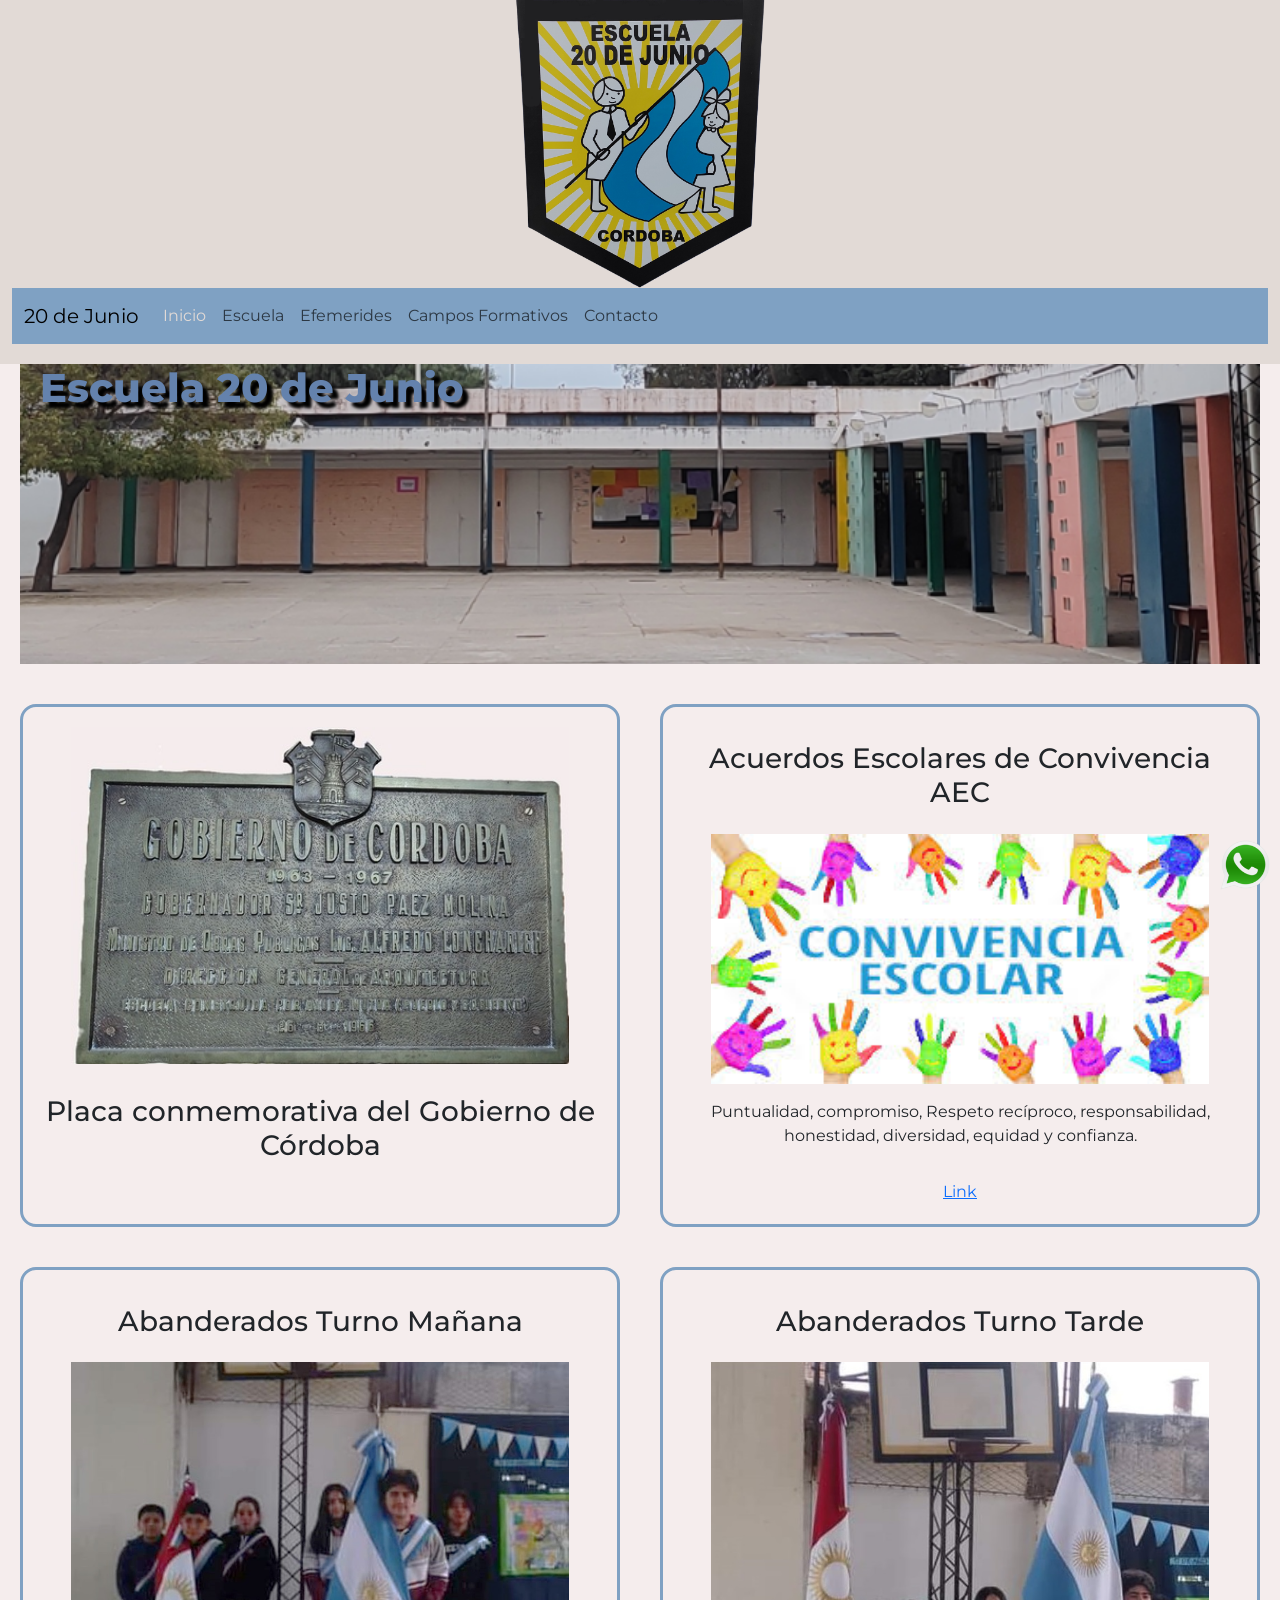
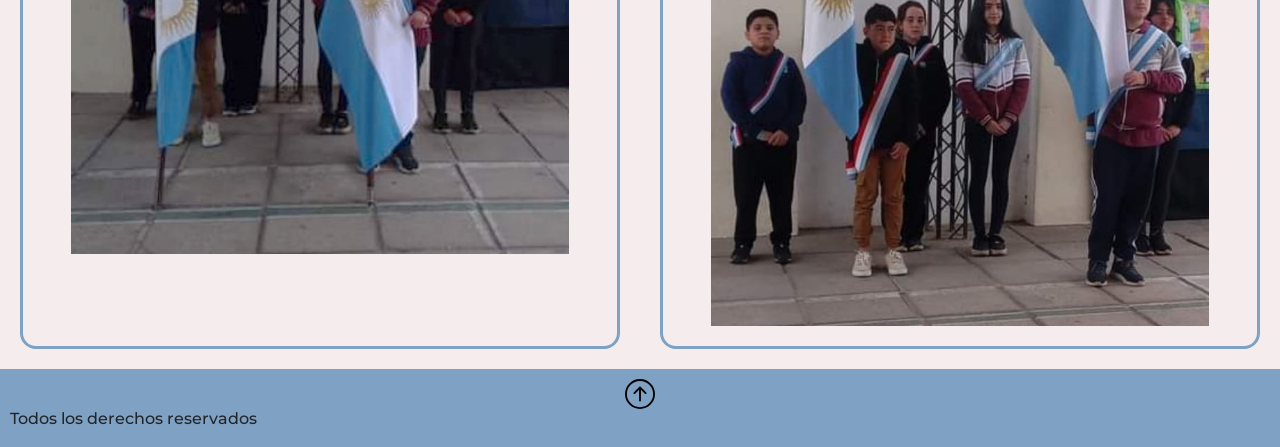
<file: index.html>
<!DOCTYPE html>
<html lang="en">
<head>
    <meta charset="UTF-8">
    <meta name="viewport" content="width=device-width, initial-scale=1.0">
    <!-- link de bt -->
    <link href="https://cdn.jsdelivr.net/npm/bootstrap@5.3.3/dist/css/bootstrap.min.css" rel="stylesheet" integrity="sha384-QWTKZyjpPEjISv5WaRU9OFeRpok6YctnYmDr5pNlyT2bRjXh0JMhjY6hW+ALEwIH" crossorigin="anonymous">
    <!-- linkeo css -->
    <link rel="stylesheet" href="css/main.css">
    <title>Inicio - Escuela 20 de Junio</title>
    <meta name="description" content="Escuela 20 de Junio, con nivel primario en ambos turnos. Te presentamos la web de nuestra querida escuela primaria.">
    <!-- link de fuentes -->
    <link rel="preconnect" href="https://fonts.googleapis.com">
    <link rel="preconnect" href="https://fonts.gstatic.com" crossorigin>
    <link href="https://fonts.googleapis.com/css2?family=Montserrat:ital,wght@0,100..900;1,100..900&display=swap" rel="stylesheet">
    <!-- link para animacion de h1 -->
    <link rel="stylesheet" href="https://cdnjs.cloudflare.com/ajax/libs/animate.css/4.1.1/animate.min.css"/>
  </head>
<body>
    <!-- imagen y menu principal -->
    <header id="arriba-index" class="container-fluid">
        <div class="row">
            <div class=" text-center">
                <a href="index.html" >
                    <img class="imagen-logo" src="img/escudo.png" alt="logo del menu">
                </a>
            </div>
            
            <div>  
              <!-- menu de navegacion de bt -->
              <nav class=" navbar navbar-expand-lg marg-0">
                <div class="container-fluid">
                  <a class="navbar-brand" href="index.html">20 de Junio</a>

                  <button class="navbar-toggler " type="button" data-bs-toggle="collapse" data-bs-target="#navbarSupportedContent" aria-controls="navbarSupportedContent" aria-expanded="false" aria-label="Toggle navigation">
                    <span class="navbar-toggler-icon"></span>
                  </button>
                  <div class="collapse navbar-collapse" id="navbarSupportedContent">
                    <ul class="navbar-nav me-auto mb-2 mb-lg-0">
                      <li class="nav-item">
                        <a class="nav-link disable page-active">Inicio</a>
                      </li>
                      <li class="nav-item">
                        <a href="pages/escuela.html" class="nav-link mouse" >Escuela</a>
                      </li>
                      <li class="nav-item">
                        <a href="pages/efemerides.html" class="nav-link mouse" >Efemerides</a>
                      </li>
                      <li class="nav-item">
                        <a href="pages/campos-formativos.html" class="nav-link mouse">Campos Formativos</a>
                      </li>
                      <li class="nav-item">
                        <a href="pages/contacto.html" class="nav-link mouse">Contacto</a>
                      </li>
                    </ul>
                  </div>
                </div>
              </nav>
            </div>
        </div>
        
    
    </header>

    <!-- Contenido principal --> 
    <main>
        
        <div class="div-index">
            <h1 class="animate__animated animate__fadeInDownBig">Escuela 20 de Junio</h1>
        </div>

        <div class="main-index">
          <div class="contenedor">
            <img src="img/placa-gobernador.jpg" alt="placa conmemorativa" class="foto-html">
            <h3>Placa conmemorativa del Gobierno de Córdoba</h3>
          </div>

          <div class="contenedor">
            <h3>Acuerdos Escolares de Convivencia <span>AEC</span></h3>
            <img src="img/aec.jpg" alt="manos pintadas - convivencia escolar" class="foto-html">
            <p>Puntualidad, compromiso, Respeto recíproco, responsabilidad, honestidad, diversidad, equidad y confianza.</p>
            <a href="https://www.igualdadycalidadcba.gov.ar/SIPEC-CBA/publicaciones/Narrativas2009/Convivencia.pdf" target="_blank">Link</a>
          </div>

          <div class="contenedor">
            <h3>Abanderados Turno Mañana</h3>
            <img src="img/abanderados-turno-m.jpg" alt="alumnos abanderados turno mañana" class="foto-html">
          </div>

          <div class="contenedor">
            <h3>Abanderados Turno Tarde</h3>
            <img src="img/abanderados-turno-t.jpg" alt="alumnos abanderados turno tarde"  class="foto-html">
          </div>

        </div>
       
    </main>


     <!-- pie de pagina -->
    <footer>
        
        
        <!-- imagen y link de whatsapp -->
        <div class="icon-whatsapp fixed-bottom">
            <a href="https://wa.me/+5493515920626" target="_blank"><img src="img/whatsapp.png" alt="icono whatsapp"></a>

        </div>

        <!-- boton volver arriba -->
        <div  class="flecha">
          <a href="#arriba-index">
                <img src="img/flecha-arriba.svg" alt="flecha para arriba">
          </a>
        </div>
        <h6>Todos los derechos reservados</h6>
    </footer>
    

    <!-- js -->
    <script src="https://cdn.jsdelivr.net/npm/bootstrap@5.3.3/dist/js/bootstrap.bundle.min.js" integrity="sha384-YvpcrYf0tY3lHB60NNkmXc5s9fDVZLESaAA55NDzOxhy9GkcIdslK1eN7N6jIeHz" crossorigin="anonymous"></script>
</body>
</html>
</file>
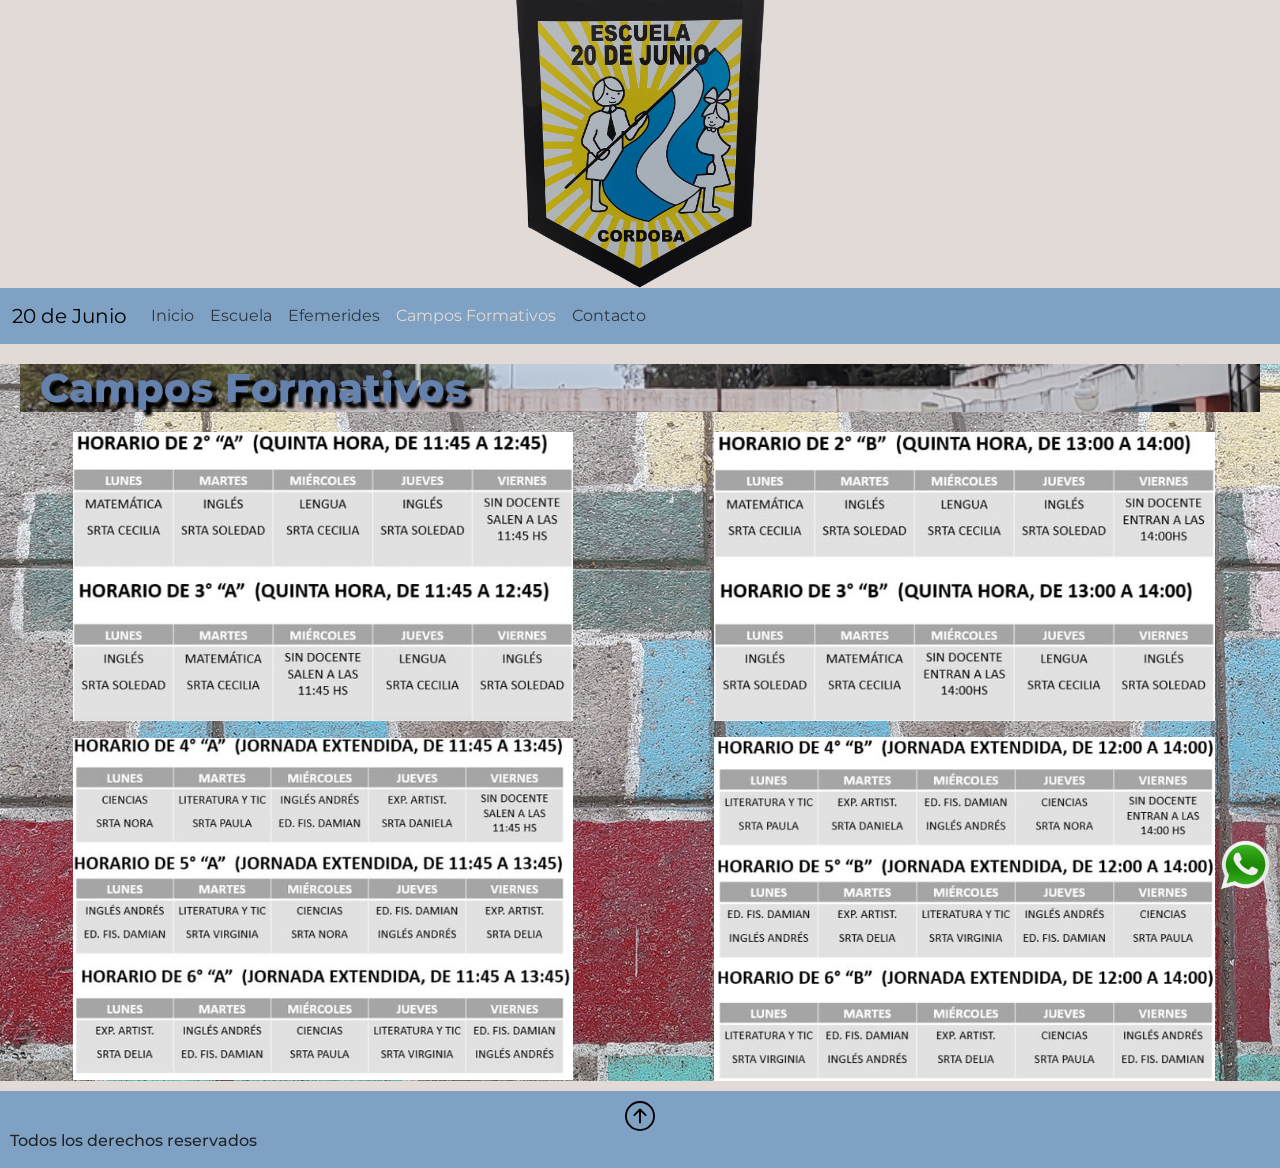
<file: pages/campos-formativos.html>
<!DOCTYPE html>
<html lang="en">
<head>
    <meta charset="UTF-8">
    <meta name="viewport" content="width=device-width, initial-scale=1.0">
    <!-- link de bt -->
    <link href="https://cdn.jsdelivr.net/npm/bootstrap@5.3.3/dist/css/bootstrap.min.css" rel="stylesheet" integrity="sha384-QWTKZyjpPEjISv5WaRU9OFeRpok6YctnYmDr5pNlyT2bRjXh0JMhjY6hW+ALEwIH" crossorigin="anonymous">
    <!-- link del css -->
    <link rel="stylesheet" href="../css/main.css">
    <title>Horario de los Campos Formativos - 20 de Junio</title>
    <meta name="description" content="Los campos formativos deben atender simultaneamente a la dimension práctica y teórica, siendo igualmente responsables de su articulación. Aqui mostramos los horarios de los grados en ambos turnos.">
    <!-- link de fuentes -->
    <link rel="preconnect" href="https://fonts.googleapis.com">
    <link rel="preconnect" href="https://fonts.gstatic.com" crossorigin>
    <link href="https://fonts.googleapis.com/css2?family=Montserrat:ital,wght@0,100..900;1,100..900&display=swap" rel="stylesheet">
    <!-- link para animacion de h1 -->
    <link rel="stylesheet" href="https://cdnjs.cloudflare.com/ajax/libs/animate.css/4.1.1/animate.min.css"/>
</head>
<body>
    <header id="arriba-campos" class="container-fluid">
        <div class="row">
            <div class=" text-center">
                <a href="../index.html" >
                    <img class="imagen-logo" src="../img/escudo.png" alt="logo del menu">
                </a>
                </div>
            <!-- menu de navegacion de bt -->
            <nav class=" navbar navbar-expand-lg marg-0">
                <div class="container-fluid">
                    <a class="navbar-brand" href="#">20 de Junio</a>

                    <button class="navbar-toggler" type="button" data-bs-toggle="collapse" data-bs-target="#navbarSupportedContent" aria-controls="navbarSupportedContent" aria-expanded="false" aria-label="Toggle navigation">
                        <span class="navbar-toggler-icon"></span>
                    </button>
                    <div class="collapse navbar-collapse" id="navbarSupportedContent">
                        <ul class="navbar-nav me-auto mb-2 mb-lg-0">
                            <li class="nav-item">
                                <a href="../index.html" class="nav-link mouse">Inicio</a>
                            </li>
                            <li class="nav-item">
                                <a href="escuela.html" class="nav-link mouse" >Escuela</a>
                            </li>
                            <li class="nav-item">
                                <a href="efemerides.html" class="nav-link mouse" >Efemerides</a>
                            </li>
                            <li class="nav-item">
                                <a href="campos-formativos.html" class="nav-link disable page-active">Campos Formativos</a>
                            </li>
                            <li class="nav-item">
                                <a href="contacto.html" class="nav-link mouse">Contacto</a>
                            </li>
                        </ul>
                    </div>
                </div>
            </nav>
        </div>
    </header>

    <main class="main-campos">
        <div class="div-secundarios">
            <h1 class="animate__animated animate__fadeInDownBig">Campos Formativos</h1>
            
        </div>

        <div class="div-imagenes-campos">
            <div><img src="../img/campos-1.jpg" alt="campos 2 y 3 A"></div>
            <div><img src="../img/campos-2.jpg" alt="campos 2 y 3 B"></div>
            <div><img src="../img/campos-3.jpg" alt="campos 4 5 y 6 A"></div>
            <div><img src="../img/campos-4.jpg" alt="campos 4 5 y 6 B"></div>
        </div>


    </main>

    <footer>
        
        
        <!-- imagen y link de whatsapp -->
        <div class="icon-whatsapp">
            <a href="https://wa.me/+5493515920626" target="_blank"><img src="../img/whatsapp.png" alt="icono whatsapp" />
            </a>

        </div>

        <!-- boton volver arriba -->
        <div  class="flecha">
            <a href="#arriba-campos">
                <img src="../img/flecha-arriba.svg" alt="flecha para arriba">
            </a>
        </div>
        <h6>Todos los derechos reservados</h6>
    </footer>

    <!-- js -->
    <script src="https://cdn.jsdelivr.net/npm/bootstrap@5.3.3/dist/js/bootstrap.bundle.min.js" integrity="sha384-YvpcrYf0tY3lHB60NNkmXc5s9fDVZLESaAA55NDzOxhy9GkcIdslK1eN7N6jIeHz" crossorigin="anonymous"></script>
</body>
</html>
</file>
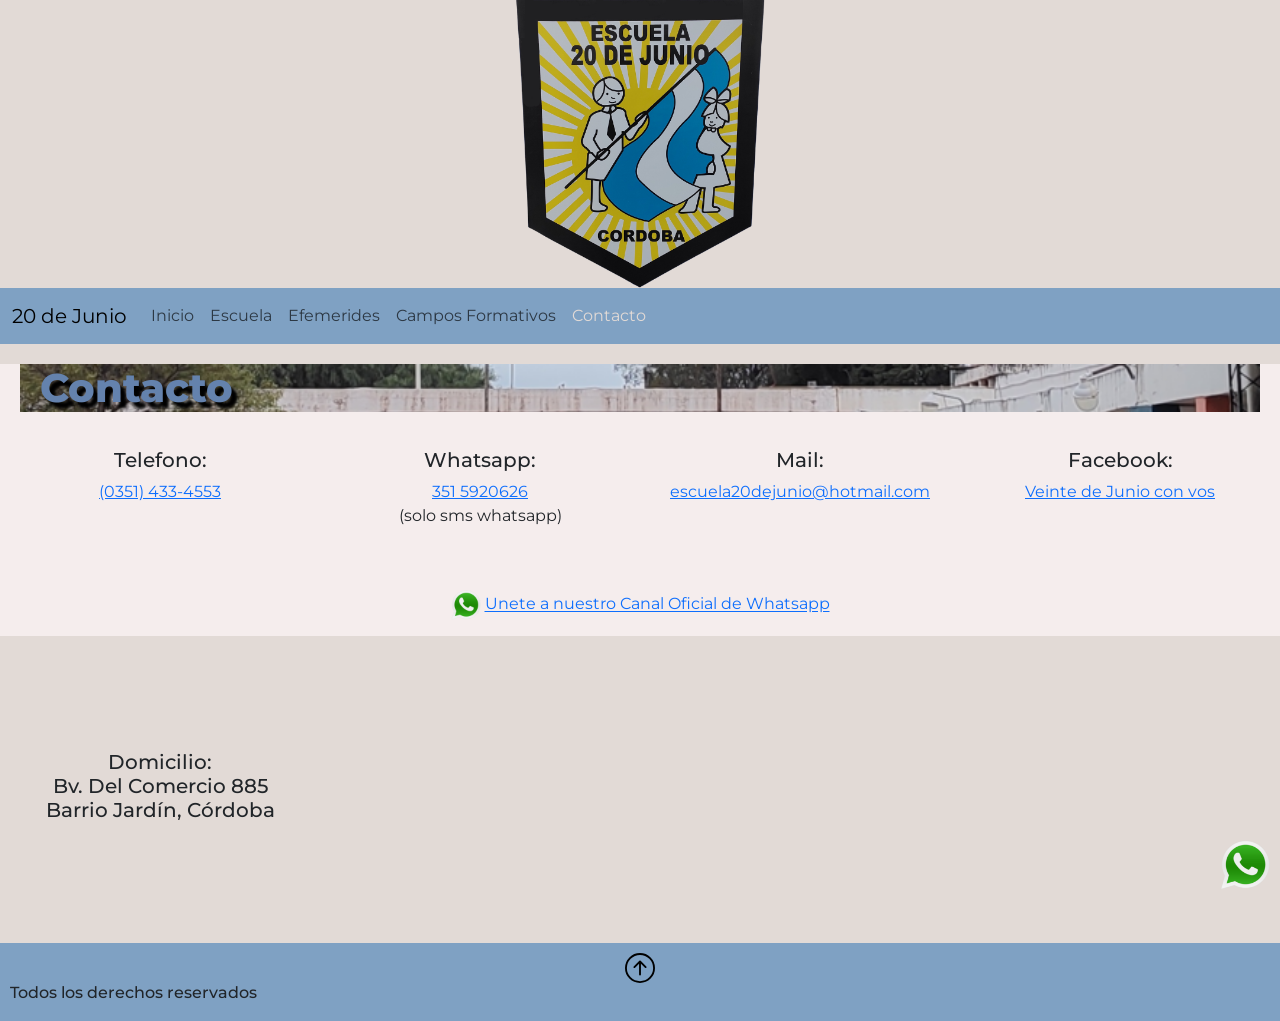
<file: pages/contacto.html>
<!DOCTYPE html>
<html lang="en">
<head>
    <meta charset="UTF-8">
    <meta name="viewport" content="width=device-width, initial-scale=1.0">
    <!-- link de bt -->
    <link href="https://cdn.jsdelivr.net/npm/bootstrap@5.3.3/dist/css/bootstrap.min.css" rel="stylesheet" integrity="sha384-QWTKZyjpPEjISv5WaRU9OFeRpok6YctnYmDr5pNlyT2bRjXh0JMhjY6hW+ALEwIH" crossorigin="anonymous">
    <!-- link icon bt -->
    <link rel="stylesheet" href="https://cdn.jsdelivr.net/npm/bootstrap-icons@1.11.3/font/bootstrap-icons.min.css">
    <!-- link del css -->
    <link rel="stylesheet" href="../css/main.css">
    <title>Contactos - 20 de Junio</title>
    <meta name="description" content="Aqui estan todos los medios de contacto por los que se pueden comunicar. Tenemos mail, teléfono, whatsapp y facebook.">
    <!-- link de fuentes -->
    <link rel="preconnect" href="https://fonts.googleapis.com">
    <link rel="preconnect" href="https://fonts.gstatic.com" crossorigin>
    <link href="https://fonts.googleapis.com/css2?family=Montserrat:ital,wght@0,100..900;1,100..900&display=swap" rel="stylesheet">
    <!-- link para animacion de h1 -->
    <link rel="stylesheet" href="https://cdnjs.cloudflare.com/ajax/libs/animate.css/4.1.1/animate.min.css"/>

</head>

<body>
    <header id="arriba-contacto" class="container-fluid">
        <div class="row">
            <div class=" text-center">
                <a href="../index.html" >
                    <img class="imagen-logo" src="../img/escudo.png" alt="logo del menu">
                </a>
            </div>
        
            <!-- menu de navegacion de bt -->
            <nav class=" navbar navbar-expand-lg marg-0">
                <div class="container-fluid">
                    <a class="navbar-brand" href="#">20 de Junio</a>

                    <button class="navbar-toggler" type="button" data-bs-toggle="collapse" data-bs-target="#navbarSupportedContent" aria-controls="navbarSupportedContent" aria-expanded="false" aria-label="Toggle navigation">
                        <span class="navbar-toggler-icon"></span>
                    </button>
                    <div class="collapse navbar-collapse" id="navbarSupportedContent">
                        <ul class="navbar-nav me-auto mb-2 mb-lg-0">
                            <li class="nav-item">
                                <a href="../index.html" class="nav-link mouse">Inicio</a>
                            </li>
                            <li class="nav-item">
                                <a class="nav-link mouse" >Escuela</a>
                            </li>
                            <li class="nav-item">
                                <a href="efemerides.html" class="nav-link mouse" >Efemerides</a>
                            </li>
                            <li class="nav-item">
                                <a href="campos-formativos.html" class="nav-link mouse">Campos Formativos</a>
                            </li>
                            <li class="nav-item">
                                
                                <a href="contacto.html" class="nav-link disable page-active">Contacto</a>
                            </li>
                        </ul>
                    </div>
                </div>
            </nav>
        </div>
    </header>

    <main>
        <div class="div-secundarios">
            <h1 class="animate__animated animate__fadeInDownBig">Contacto</h1>
        </div>

        <div>
            <div class="contactos">
                <div><h5>Telefono:</h5>
                    <a href="tel:(0351) 433-4553" target="_blank">(0351) 433-4553</a>
                </div>
                <div>
                    <h5>Whatsapp:</h5>
                    <a href="https://wa.me/+5493515920626" target="_blank">351 5920626 </a>
                    <p>(solo sms whatsapp)</p>
                </div>
                <div>
                    <h5>Mail:</h5> 
                    <a href="mailto:escuela20dejunio@hotmail.com" target="_blank">escuela20dejunio@hotmail.com</a> 
                </div>
                <div>
                    <h5>Facebook:</h5>
                    <a href="https://www.facebook.com/veinte.dejunio.33" target="_blank">Veinte de Junio con vos</a>
                </div>
                <div class="link-canal">
                    <img class="img-whatsapp" src="../img/whatsapp.png" alt="icono whatsapp">
                    <a href="https://whatsapp.com/channel/0029VaINmRvFnSz7zRt57f29" target="_blank">Unete a nuestro Canal Oficial de Whatsapp</a>
                </div>
            </div>
        </div>

        <div class="mapa">
            <div>
                <h5> Domicilio: <br>Bv. Del Comercio 885 Barrio Jardín, Córdoba</h5>
            </div>

            <!-- mapa de google -->
            <div>
                <iframe src="https://www.google.com/maps/embed?pb=!1m18!1m12!1m3!1d27225.08075545466!2d-64.19361616514296!3d-31.465469739095482!2m3!1f0!2f0!3f0!3m2!1i1024!2i768!4f13.1!3m3!1m2!1s0x9432a2effd20fcaf%3A0xf0e2e670ffd8b6a7!2sEscuela%20Prov.%2020%20De%20Junio!5e0!3m2!1ses-419!2sar!4v1726320944235!5m2!1ses-419!2sar" width="400" height="300" style="border:0;" allowfullscreen="" loading="lazy" referrerpolicy="no-referrer-when-downgrade"></iframe>
            </div>
           
        </div>
    </main>

    <footer>
        
        <!-- imagen y link de whatsapp -->
        <div class="icon-whatsapp">
            <a href="https://wa.me/+5493515920626" target="_blank"><img src="../img/whatsapp.png" alt="icono whatsapp" /></a>

        </div>

        <!-- boton volver arriba -->
        <div  class="flecha">
            <a href="#arriba-contacto">
                <img src="../img/flecha-arriba.svg" alt="flecha para arriba">
            </a>
        </div>
        <h6>Todos los derechos reservados</h6>
    </footer>
    
    <!-- js -->
    <script src="https://cdn.jsdelivr.net/npm/bootstrap@5.3.3/dist/js/bootstrap.bundle.min.js" integrity="sha384-YvpcrYf0tY3lHB60NNkmXc5s9fDVZLESaAA55NDzOxhy9GkcIdslK1eN7N6jIeHz" crossorigin="anonymous"></script>
</body>

</html>
</file>
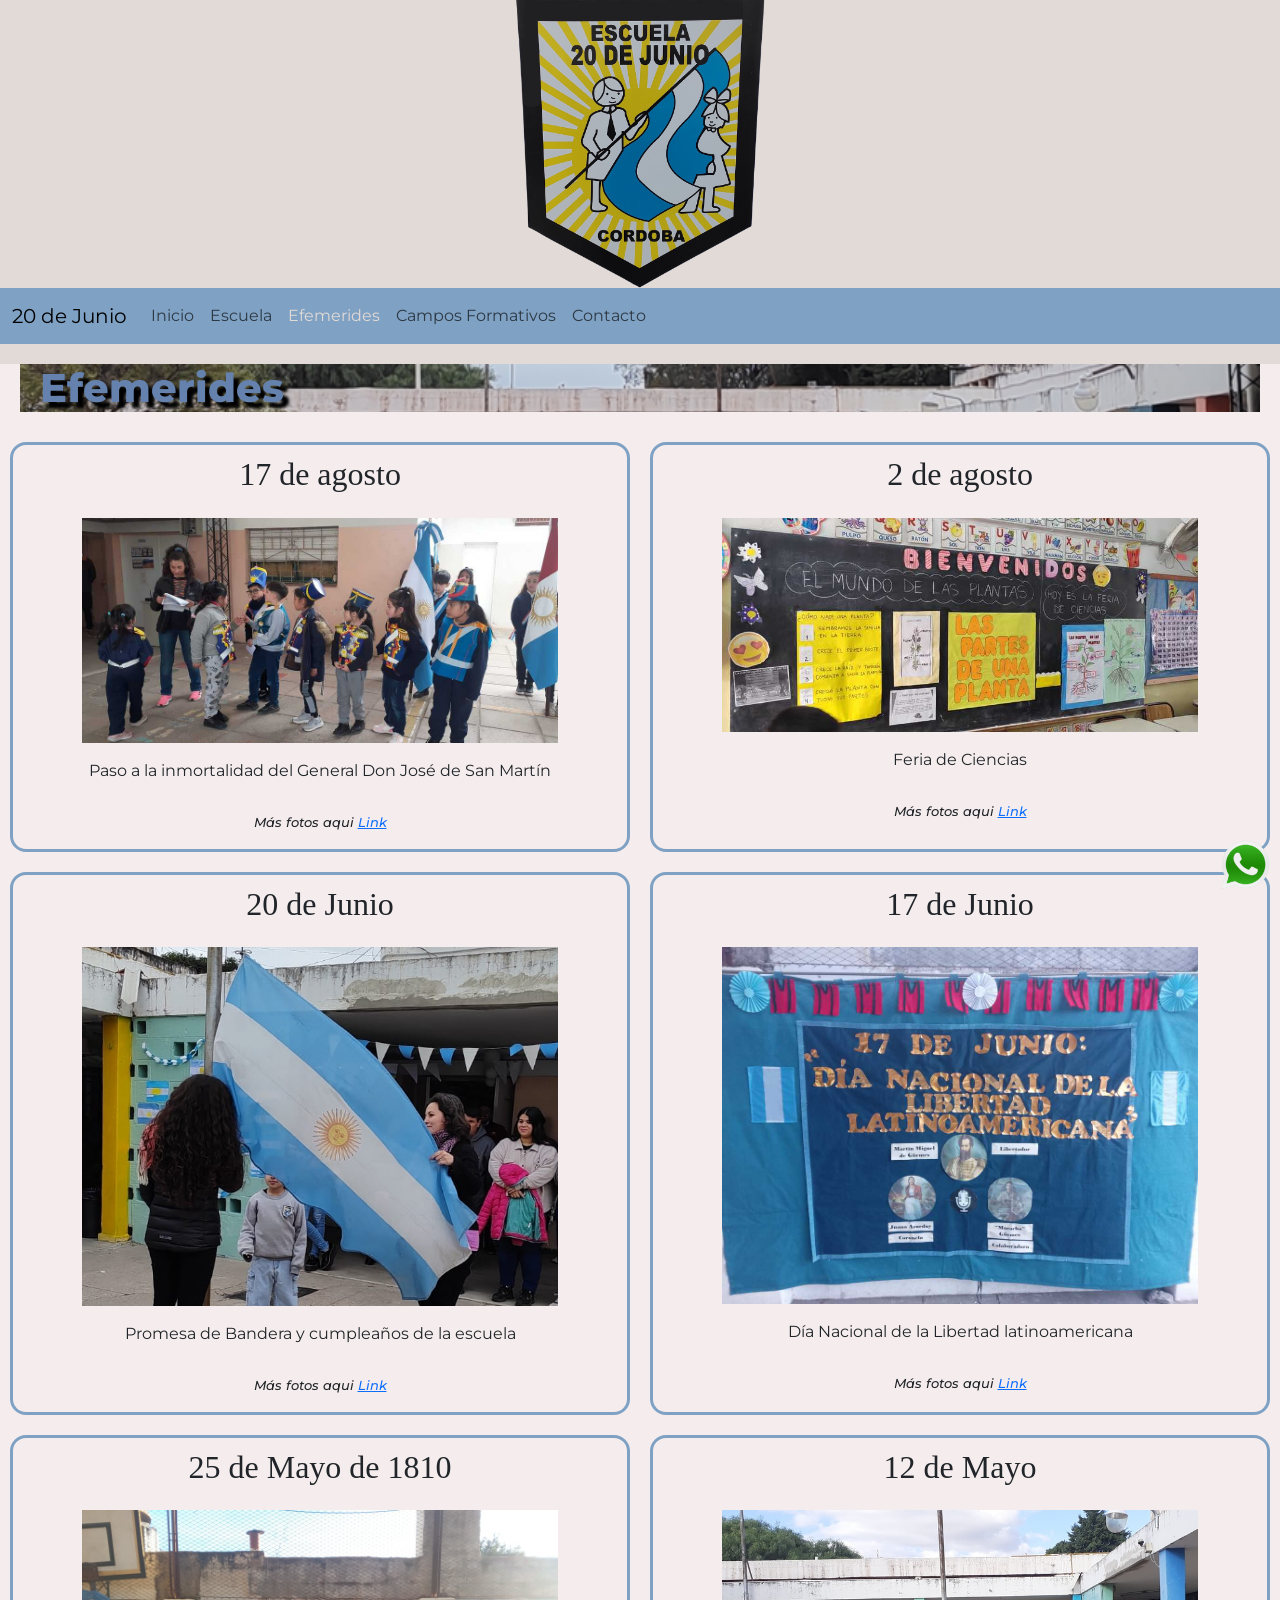
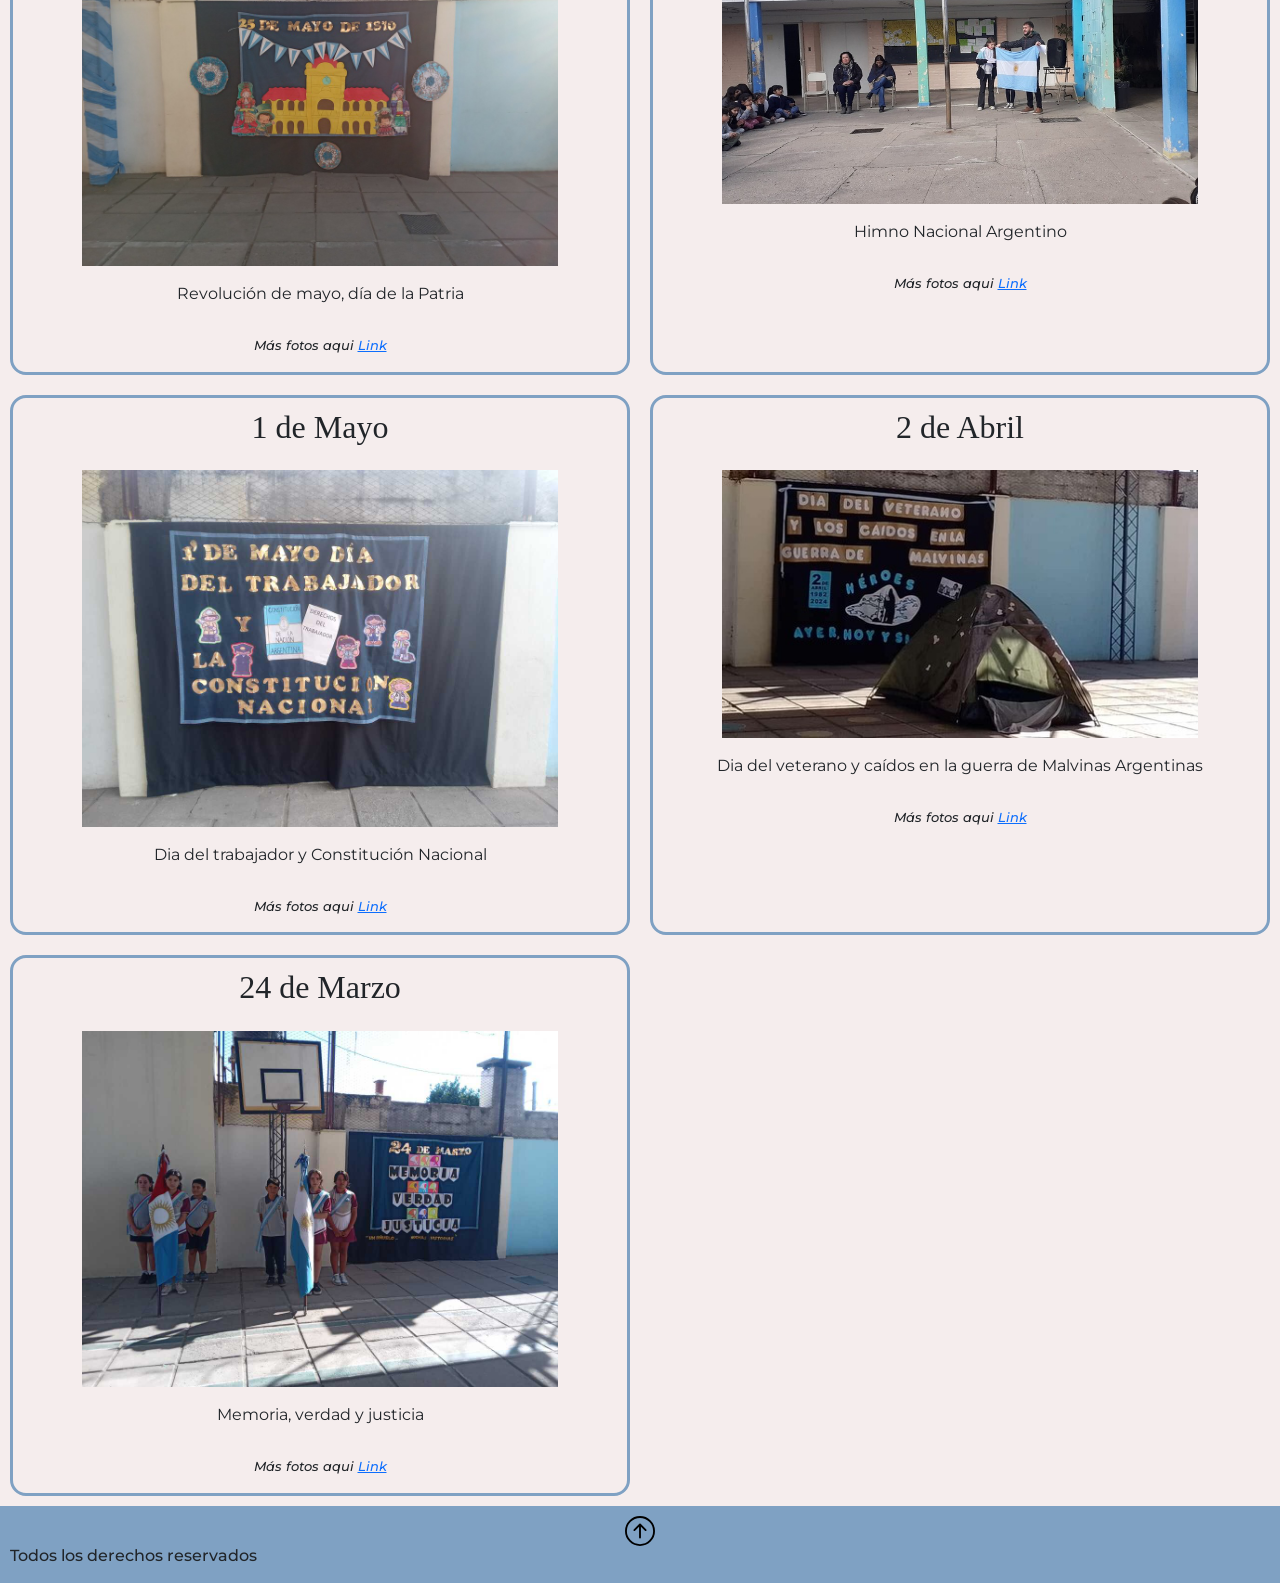
<file: pages/efemerides.html>
<!DOCTYPE html>
<html lang="en">
<head>
    <meta charset="UTF-8">
    <meta name="viewport" content="width=device-width, initial-scale=1.0">
    <!-- link de bt -->
    <link href="https://cdn.jsdelivr.net/npm/bootstrap@5.3.3/dist/css/bootstrap.min.css" rel="stylesheet" integrity="sha384-QWTKZyjpPEjISv5WaRU9OFeRpok6YctnYmDr5pNlyT2bRjXh0JMhjY6hW+ALEwIH" crossorigin="anonymous">
    <!-- link con css -->
    <link rel="stylesheet" href="../css/main.css">
    <title>Efemerides - 20 de Junio</title>
    <meta name="description" content="Todos los años hay eventos, actos y celebraciones. Aqui enumeramos un par. Si quieren ver más estan los link de cada evento en nuestro facebook.">
    <!-- link de fuentes -->
    <link rel="preconnect" href="https://fonts.googleapis.com">
    <link rel="preconnect" href="https://fonts.gstatic.com" crossorigin>
    <link href="https://fonts.googleapis.com/css2?family=Montserrat:ital,wght@0,100..900;1,100..900&display=swap" rel="stylesheet">
    <!-- link para animacion de h1 -->
    <link rel="stylesheet" href="https://cdnjs.cloudflare.com/ajax/libs/animate.css/4.1.1/animate.min.css"/>
</head>
<body>
    <header id="arriba-efemerides" class="container-fluid">
        <div class="row">
            <div class=" text-center">
                <a href="../index.html" >
                    <img class="imagen-logo" src="../img/escudo.png" alt="logo del menu">
                </a>
            </div>

            <!-- menu de navegacion de bt -->
            <nav class=" navbar navbar-expand-lg color2-bg marg-0">
                <div class="container-fluid">
                    <a class="navbar-brand" href="../index.html">20 de Junio</a>

                    <button class="navbar-toggler" type="button" data-bs-toggle="collapse" data-bs-target="#navbarSupportedContent" aria-controls="navbarSupportedContent" aria-expanded="false" aria-label="Toggle navigation">
                        <span class="navbar-toggler-icon"></span>
                    </button>
                    <div class="collapse navbar-collapse" id="navbarSupportedContent">
                        <ul class="navbar-nav me-auto mb-2 mb-lg-0">
                            <li class="nav-item">
                                <a href="../index.html" class="nav-link mouse">Inicio</a>
                            </li>
                            <li class="nav-item">
                                <a href="escuela.html" class="nav-link mouse" >Escuela</a>
                            </li>
                            <li class="nav-item">
                                <a href="efemerides.html" class="nav-link disable page-active" >Efemerides</a>
                            </li>
                            <li class="nav-item">
                                <a href="campos-formativos.html" class="nav-link mouse">Campos Formativos</a>
                            </li>
                            <li class="nav-item">
                                <a href="contacto.html" class="nav-link mouse">Contacto</a>
                            </li>
                        </ul>
                    </div>
                </div>
            </nav>
        </div>
    </header>

    <main> 
        <div class="div-secundarios">
            <h1 class="animate__animated animate__fadeInDownBig">Efemerides</h1>
        </div>
        <div class="main-efemerides">
            <div class="div-calendario">
                <h2>17 de agosto</h2>
                <img class="img-calendario" src="../img/agosto-17-foto.jpg" alt="foto 17 agosto">
                <p>Paso a la inmortalidad del General Don José de San Martín</p>
                <h4 class="descripcion-efemerides">Más fotos aqui
                    <a href="https://www.facebook.com/share/eCHUqwvJuw8XVady/" target="_blank">Link</a>
                </h4>
            </div>

            <div class="div-calendario">
                <h2>2 de agosto</h2>
                <img class="img-calendario" src="../img/agosto-2-foto.jpg" alt="foto 2 de agosto">
                <p>Feria de Ciencias</p>
                <h4 class="descripcion-efemerides">Más fotos aqui <a href="https://www.facebook.com/share/p/3MKTZYtPCxgGdeQo/" target="_blank">Link</a>
                </h4>
            </div>

            <div class="div-calendario">
                <h2>20 de Junio</h2>
                <img class="img-calendario" src="../img/junio-20-foto.jpg" alt="foto 20 de junio">
                <p>Promesa de Bandera y cumpleaños de la escuela</p>
                <h4 class="descripcion-efemerides">Más fotos aqui <a href="https://www.facebook.com/share/eCHUqwvJuw8XVady/" target="_blank">Link</a>
                </h4>
            </div>

            <div class="div-calendario">
                <!-- 17 de junio: "Día Nacional de la Libertad latinoamericana" -->
                <h2>17 de Junio</h2>
                <img class="img-calendario" src="../img/junio-17-foto.jpg" alt="foto 17 de junio">
                <p>Día Nacional de la Libertad latinoamericana</p>
                <h4 class="descripcion-efemerides">Más fotos aqui <a href="https://www.facebook.com/share/J5J9M1d6o8gNRfwb/" target="_blank">Link</a>
                </h4>
            </div>

            <div class="div-calendario">
                <!-- 25 de mayo: Revolucion del 25 de Mayo de  -->
                <h2>25 de Mayo de 1810</h2>
                <img class="img-calendario" src="../img/mayo-25-foto.jpg" alt="foto 25 de mayo">
                <p>Revolución de mayo, día de la Patria</p>
                <h4 class="descripcion-efemerides">Más fotos aqui <a href="https://www.facebook.com/share/eCHUqwvJuw8XVady/" target="_blank">Link</a>
                </h4>
            </div>

            <div class="div-calendario">
                <!-- 12 de mayo día del Himno Nacional Argentino -->
                <h2>12 de Mayo</h2>
                <img class="img-calendario" src="../img/mayo-12-foto.jpg" alt="foto 12 de mayo">
                <p>Himno Nacional Argentino</p>
                <h4 class="descripcion-efemerides">Más fotos aqui <a href="https://www.facebook.com/share/p/zhoqpdDkrRVZP2SN/" target="_blank">Link</a>
                </h4>
            </div>

            <div class="div-calendario">
                <!-- 1 de mayo dia del trabajador y constitucion nacional -->
                <h2>1 de Mayo</h2>
                <img class="img-calendario" src="../img/mayo-1-foto.jpg" alt="foto 1 de mayo">
                <p>Dia del trabajador y Constitución Nacional</p>
                <h4 class="descripcion-efemerides">Más fotos aqui <a href="https://www.facebook.com/share/uEMkJ8GrxD9uzns6/" target="_blank">Link</a>
                </h4>
            </div>

            <div class="div-calendario">
                <!-- 2 de abril: Dia veterano y caidos en la guerra de Malvinas -->
                <h2>2 de Abril</h2>
                <img class="img-calendario" src="../img/abril-2-foto.jpg" alt="foto 2 de abril">
                <p>Dia del veterano y caídos en la guerra de Malvinas Argentinas</p>
                <h4 class="descripcion-efemerides">Más fotos aqui <a href="https://www.facebook.com/share/v/CnmZX2x91MnybfGJ/" target="_blank">Link</a>
                </h4>
            </div>

            <div class="div-calendario">
                <!-- 24 de marzo: memoria verdad justicia -->
                <h2>24 de Marzo</h2>
                <img class="img-calendario" src="../img/marzo-24-foto.jpg" alt="foto 24 de marzo">
                <p>Memoria, verdad y justicia</p>
                <h4 class="descripcion-efemerides">Más fotos aqui <a href="https://www.facebook.com/share/p/5Xy4DYP5Eu6gExmj/" target="_blank">Link</a>
                </h4>
            </div>
        </div>
    </main>

    <footer>
        
        <!-- imagen y link de whatsapp -->
        <div class="icon-whatsapp">
            <a href="https://wa.me/+5493515920626" target="_blank"><img src="../img/whatsapp.png" alt="icono whatsapp" /></a>

        </div>

        <!-- boton volver arriba -->
        <div  class="flecha">
            <a href="#arriba-efemerides">
                <img src="../img/flecha-arriba.svg" alt="flecha para arriba">
            </a>
        </div>
        <h6>Todos los derechos reservados</h6>
    </footer>
    
    <!-- js -->
    <script src="https://cdn.jsdelivr.net/npm/bootstrap@5.3.3/dist/js/bootstrap.bundle.min.js" integrity="sha384-YvpcrYf0tY3lHB60NNkmXc5s9fDVZLESaAA55NDzOxhy9GkcIdslK1eN7N6jIeHz" crossorigin="anonymous"></script>
</body>
</html>
</file>
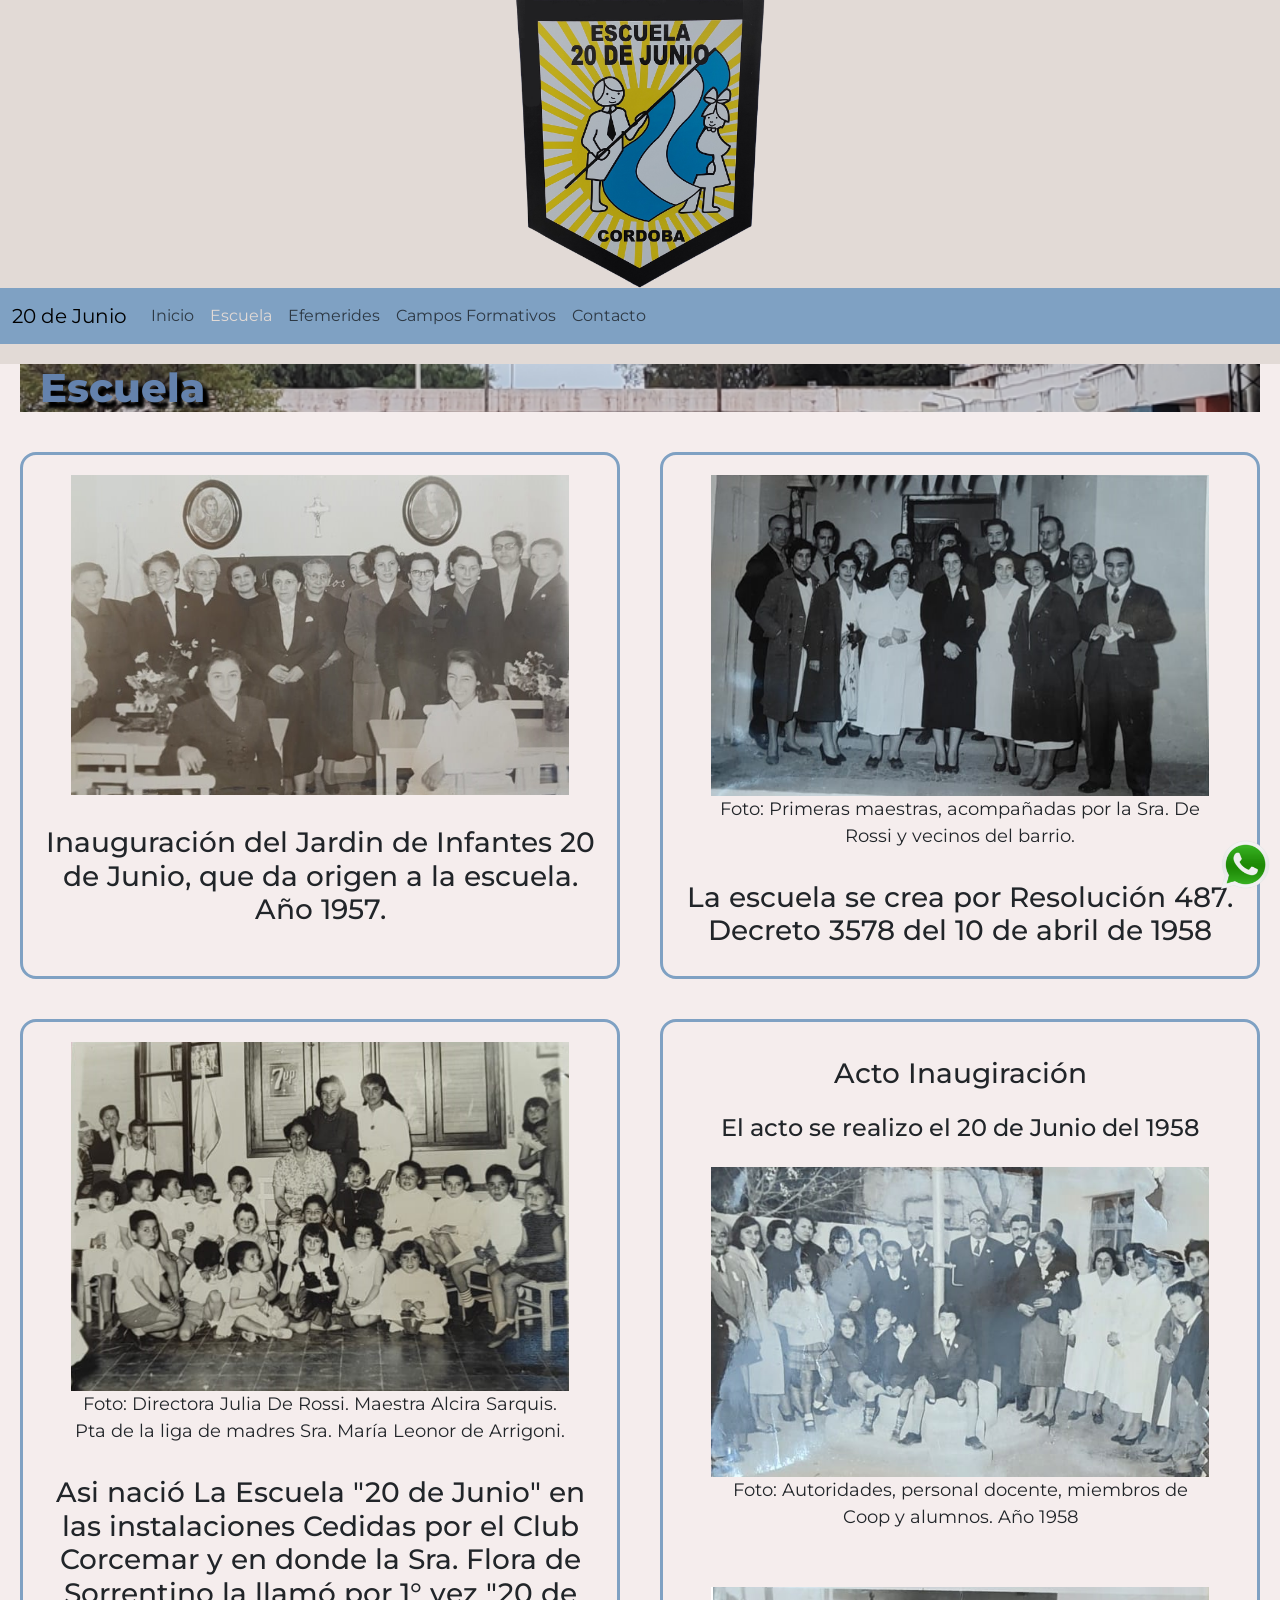
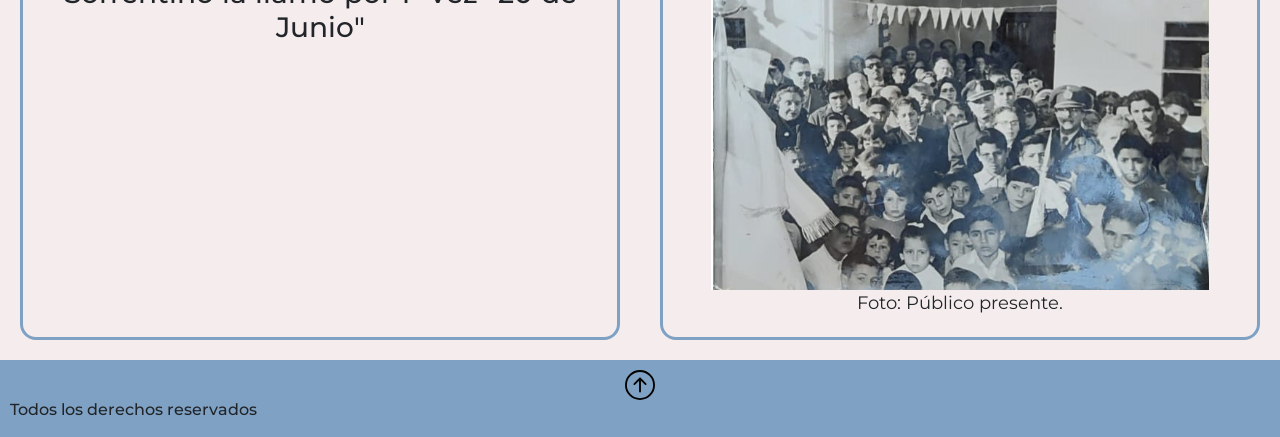
<file: pages/escuela.html>
<!DOCTYPE html>
<html lang="en">
<head>
    <meta charset="UTF-8">
    <meta name="viewport" content="width=device-width, initial-scale=1.0">
    <!-- link de bt -->
    <link href="https://cdn.jsdelivr.net/npm/bootstrap@5.3.3/dist/css/bootstrap.min.css" rel="stylesheet" integrity="sha384-QWTKZyjpPEjISv5WaRU9OFeRpok6YctnYmDr5pNlyT2bRjXh0JMhjY6hW+ALEwIH" crossorigin="anonymous">
    <!-- link del css -->
    <link rel="stylesheet" href="../css/main.css">
    <title>Nuestra Escuela - 20 de Junio</title>
    <meta name="description" content="La escuela 20 de Junio se funda gracias al Jardin de Infantes 20 de Junio, año 1957. Esta es nuestra historia.">
    <!-- link de fuentes -->
    <link rel="preconnect" href="https://fonts.googleapis.com">
    <link rel="preconnect" href="https://fonts.gstatic.com" crossorigin>
    <link href="https://fonts.googleapis.com/css2?family=Montserrat:ital,wght@0,100..900;1,100..900&display=swap" rel="stylesheet">
    <!-- link para animacion de h1 -->
    <link rel="stylesheet" href="https://cdnjs.cloudflare.com/ajax/libs/animate.css/4.1.1/animate.min.css"/>
</head>
<body>
    <header id="arriba-escuela" class="container-fluid">
        <div class="row">
            <div class=" text-center">
                <a href="../index.html" >
                    <img class="imagen-logo" src="../img/escudo.png" alt="logo del menu">
                </a>
            </div>
        
            <!-- menu de navegacion de bt -->
            <nav class=" navbar navbar-expand-lg marg-0">
                <div class="container-fluid">
                    <a class="navbar-brand" href="#">20 de Junio</a>

                    <button class="navbar-toggler" type="button" data-bs-toggle="collapse" data-bs-target="#navbarSupportedContent" aria-controls="navbarSupportedContent" aria-expanded="false" aria-label="Toggle navigation">
                        <span class="navbar-toggler-icon"></span>
                    </button>
                    <div class="collapse navbar-collapse" id="navbarSupportedContent">
                        <ul class="navbar-nav me-auto mb-2 mb-lg-0">
                            <li class="nav-item">
                                <a href="../index.html" class="nav-link mouse">Inicio</a>
                            </li>
                            <li class="nav-item">
                                <a class="nav-link disable page-active" >Escuela</a>
                            </li>
                            <li class="nav-item">
                                <a href="efemerides.html" class="nav-link mouse" >Efemerides</a>
                            </li>
                            <li class="nav-item">
                                <a href="campos-formativos.html" class="nav-link mouse">Campos Formativos</a>
                            </li>
                            <li class="nav-item">
                                <a href="contacto.html" class="nav-link mouse">Contacto</a>
                            </li>
                        </ul>
                    </div>
                </div>
            </nav>
        </div>
    </header>

    <main>
        <div class="div-secundarios">
            <h1 class="animate__animated animate__fadeInDownBig">Escuela</h1>
            
        </div>

        <div class="main-escuela">
            <div class="contenedor">
                <div>    
                    <img src="../img/jardin-origen.jpg" alt="docentes del jardin" class="foto-html">
                </div>
                <h3> Inauguración del Jardin de Infantes 20 de Junio, que da origen a la escuela. Año 1957.</h3>
            </div>

            <div class="contenedor">
                <div>
                    <img src="../img/primeros-docentes.png" alt="Primeros docentes" class="foto-html">
                    <p class="detalle-foto">Foto: Primeras maestras, acompañadas por la Sra. De Rossi y vecinos del barrio.</p>
                </div>
                <h3>La escuela se crea por Resolución 487. Decreto 3578 del 10 de abril de 1958</h3>
            </div>
            

            <div class="contenedor">
                <div>
                    <img src="../img/primeros-alumnos.png" alt="primeros alumnos" class="foto-html">
                    <p class="detalle-foto">Foto: Directora Julia De Rossi. Maestra Alcira Sarquis. Pta de la liga de madres Sra. María Leonor de Arrigoni.</p>
                </div>
                <h3>Asi nació La Escuela "20 de Junio" en las instalaciones Cedidas por el Club Corcemar y en donde la Sra. Flora de Sorrentino la llamó por 1° vez "20 de Junio"</h3>
            </div>
            
            <div class="contenedor">
                <h3>Acto Inaugiración</h3>
                <h4>El acto se realizo el 20 de Junio del 1958</h4>
                <div>
                    <img src="../img/acto-inauguracion.png" alt="Foto Inaugiración con mastil" class="foto-html">
                    <p class="detalle-foto">Foto: Autoridades, personal docente, miembros de Coop y alumnos. Año 1958</p>
                </div>
                &nbsp;
                <div>
                    <img src="../img/acto-inauguracion2.png" alt="Foto Inaugiración con mastil" class="foto-html">
                    <p class="detalle-foto">Foto: Público presente.</p>
                </div>
            </div>
            
        </div>

    </main>

    <footer>
       
        
        <!-- imagen y link de whatsapp -->
        <div class="icon-whatsapp">
            <a href="https://wa.me/+5493515920626" target="_blank"><img src="../img/whatsapp.png" alt="icono whatsapp" /></a>

        </div>
        
        <!-- boton volver arriba -->
        <div  class="flecha">
            <a href="#arriba-escuela">
                <img src="../img/flecha-arriba.svg" alt="flecha para arriba">
            </a>
        </div>
        <h6>Todos los derechos reservados</h6>
    </footer>
    
    <!-- js -->
    <script src="https://cdn.jsdelivr.net/npm/bootstrap@5.3.3/dist/js/bootstrap.bundle.min.js" integrity="sha384-YvpcrYf0tY3lHB60NNkmXc5s9fDVZLESaAA55NDzOxhy9GkcIdslK1eN7N6jIeHz" crossorigin="anonymous"></script>
</body>
</html>
</file>
<file: css/main.css>
@charset "UTF-8";
/*reset*/
* {
  margin: 0;
  padding: 0;
  box-sizing: border-box;
}

body {
  font-family: "Montserrat", sans-serif;
  background-color: #E2DAD6;
}
body main .main-efemerides .div-calendario h2 {
  font-family: "Lucida Sans", "Lucida Sans Regular", "Lucida Grande", "Lucida Sans Unicode";
}
body main .main-efemerides .div-calendario .descripcion-efemerides {
  font-style: oblique;
  font-size: small;
}

/* propiedades del menú*/
header div nav {
  background-color: #7FA1C3;
}
header div nav div div ul li .page-active { /*propiedades del menú-html activo*/
  color: #E2DAD6;
}
header div nav div div ul li .page-active:hover {
  color: #E2DAD6;
}
header div nav div div ul li .mouse:hover {
  background-color: #6482AD;
}
header div nav div div ul li .mouse:active {
  background-color: #E2DAD6;
}
header div div a .imagen-logo {
  width: 80%;
}

/*propiedades para primera foto y nombre de html*/
main {
  background-color: #F5EDED;
}
main .div-index {
  height: 300px;
  background-image: url("../img/patiocolegio.png");
  background-repeat: no-repeat;
  background-size: cover;
  /*margenes para separacion y union*/
  margin: 20px;
  margin-top: 0px;
}
main .div-secundarios {
  background-image: url("../img/patiocolegio.png");
  background-repeat: no-repeat;
  background-size: cover;
  /*margenes para separacion y union*/
  margin: 20px;
  margin-top: 0px;
}
main .main-escuela .main-index {
  /*le doy la estructura y tamaño deseado a los contenedores*/
  display: grid;
  grid-template-columns: repeat(3, 0.5fr);
  grid-template-rows: 1fr;
}
main div h1 {
  /*estilo letras letras h1*/
  color: #6482AD;
  text-shadow: 6px 6px 3px black;
  margin: 20px;
  font-weight: 800;
}
main div .contenedor {
  /*propiedades de los div que contienen imagenes en los html index y escuela*/
  margin: 20px;
  padding: 20px;
  background-color: #F5EDED;
  text-align: center;
  border-radius: 1rem; /*borde redondo*/
  border: 3px solid #7FA1C3;
  display: flex;
  flex-direction: column; /*queda uno abajo de otro*/
  flex-wrap: wrap;
  align-items: center;
  gap: 1rem;
}
main div .contenedor .foto-html {
  width: 90%;
}
main div .contenedor .detalle-foto {
  /*anotacion para debajo de la foto*/
  font-size: x-small;
  margin: 0% 5%;
  justify-content: center;
}
main div .contenedor h3 {
  margin-top: 15px;
}
main div .contenedor h3 span {
  display: block;
}

/*propiedades de efemerides.html*/
main .main-efemerides .div-calendario {
  margin: 10px;
  padding: 10px;
  background-color: #F5EDED;
  text-align: center;
  border-radius: 1rem; /*borde redondo*/
  border: 3px solid #7FA1C3;
  display: flex;
  flex-direction: column; /*queda uno abajo de otro*/
  flex-wrap: wrap;
  align-items: center;
  gap: 1rem;
}
main .main-efemerides .div-calendario .img-calendario {
  width: 80%;
}

/*propiedades del html campos-formativos*/
.main-campos {
  background-image: url("../img/galeria-c-formativos.jpg");
  background-size: auto;
  align-items: center;
}
.main-campos .div-imagenes-campos {
  width: 500px;
  margin: 10px;
  overflow-x: auto;
  display: flex;
  flex-direction: column; /*queda uno abajo de otro*/
  flex-wrap: wrap;
  align-items: center;
  gap: 1rem;
}

/*css del contacto.html*/
main .contactos {
  text-align: center;
  display: grid;
  grid-template-columns: 1fr;
}
main .contactos div {
  margin: 1rem;
}
main .contactos div .img-whatsapp {
  width: 30px;
}
main .mapa {
  background-color: #E2DAD6;
  display: flex;
  flex-direction: column; /*queda uno abajo de otro*/
  flex-wrap: wrap;
  align-items: center;
  gap: 0rem;
}
main .mapa div h5 {
  text-align: center;
  padding: 20px;
}
main .mapa div iframe {
  width: 100%;
}

/*propiedades del footer*/
footer {
  background-color: #7FA1C3;
  padding: 10px;
}
footer .icon-whatsapp { /*propiedades del icono del whatsapp del footer*/ }
footer .icon-whatsapp img {
  width: 50px;
  position: fixed;
  bottom: 10px;
  right: 10px;
}
footer .flecha { /*propiedades de la flecha del footer*/
  text-align: center;
}
footer .flecha img {
  width: 30px;
}

@media screen and (min-width: 768px) {
  header div div a .imagen-logo {
    width: 40%;
  }
  main .main-escuela .contenedor div .detalle-foto {
    font-size: large;
  }
  main div .contactos {
    display: grid;
    grid-template-columns: repeat(2, 1fr);
    grid-template-rows: 1fr;
  }
  main div .contactos .link-canal {
    margin-top: 30px;
    grid-column: span 2;
  }
  main .mapa {
    display: grid;
    grid-template-columns: repeat(1, 1fr);
    grid-template-rows: 1fr;
  }
  main .mapa div {
    text-align: center;
  }
  main .mapa div iframe {
    width: 90%;
  }
  .main-campos .div-imagenes-campos {
    width: 99%;
    text-align: center;
  }
  .main-campos .div-imagenes-campos div img {
    width: 90%;
  }
}
/*propiedades para desktop*/
@media screen and (min-width: 1024px) {
  /*general*/
  header div div a .imagen-logo {
    width: 20%;
  }
  main .main-index {
    display: grid;
    grid-template-columns: repeat(2, 1fr);
    grid-template-rows: 1fr;
  }
  main .main-escuela {
    display: grid;
    grid-template-columns: repeat(2, 1fr);
    grid-template-rows: 1fr;
  }
  main .main-efemerides {
    display: grid;
    grid-template-columns: repeat(2, 1fr);
    grid-template-rows: 1fr;
  }
  main div .contactos {
    display: grid;
    grid-template-columns: repeat(4, 1fr);
    grid-template-rows: 1fr;
  }
  main div .contactos .link-canal {
    margin-top: 30px;
    grid-column: span 4;
  }
  main .mapa {
    display: grid;
    grid-template-columns: 1fr 3fr;
    align-items: center;
  }
  main .mapa div iframe {
    width: 95%;
  }
  .main-campos .div-imagenes-campos {
    width: 99%;
    display: grid;
    grid-template-columns: repeat(2, 1fr);
    grid-template-rows: 1fr;
    text-align: center;
  }
  .main-campos .div-imagenes-campos div img {
    width: 80%;
  }
}

/*# sourceMappingURL=main.css.map */
</file>
